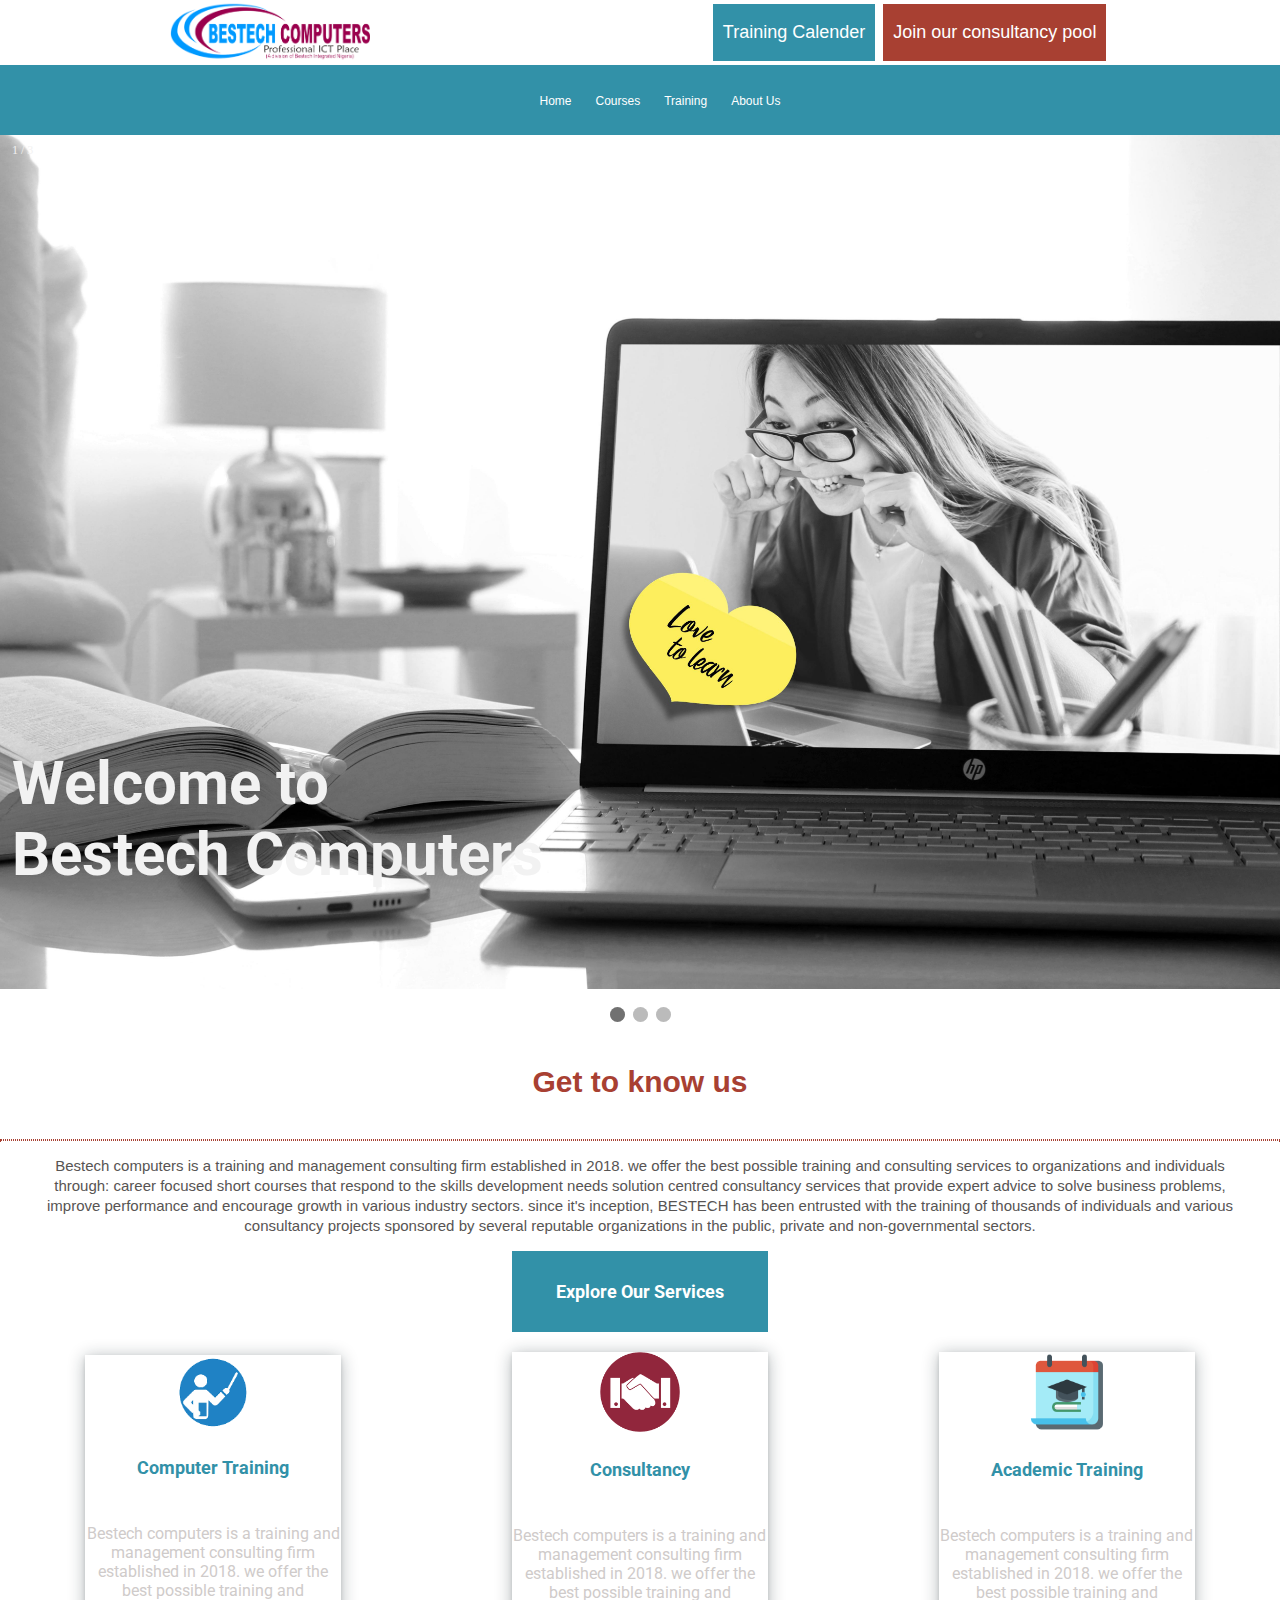
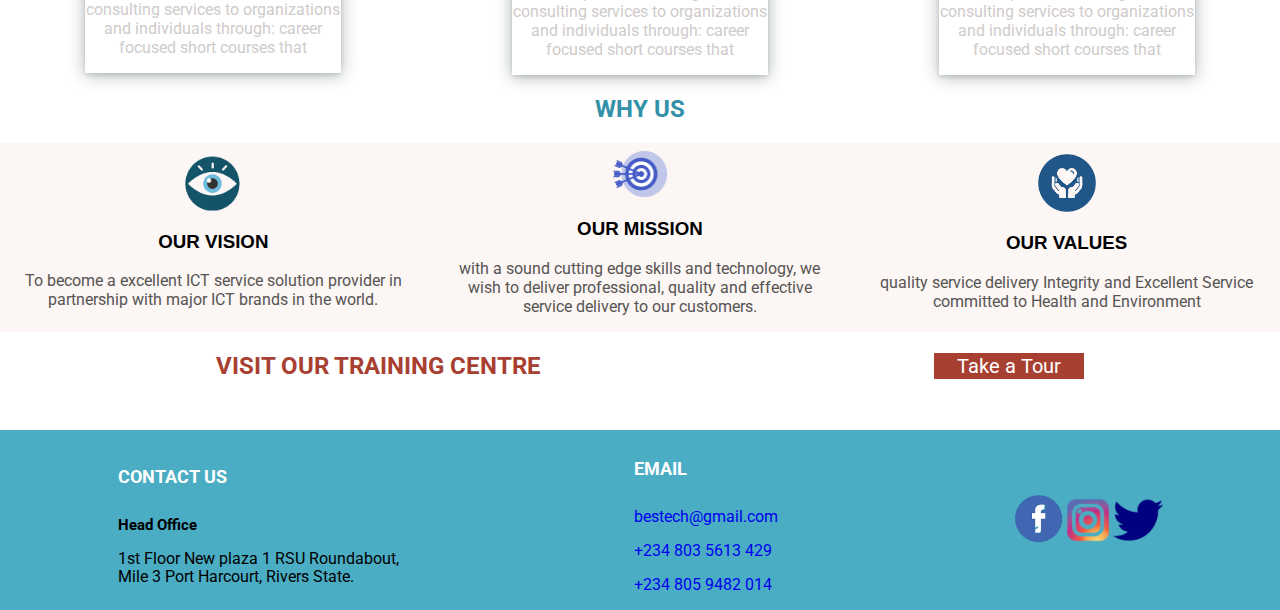
<file: bestech/index.html>
<!DOCTYPE html>
<html>
<head>
	<title>bestect-computers</title>
	<link rel="stylesheet" type="text/css" href="index.css">
	<link rel="preconnect" href="https://fonts.googleapis.com">
	<link rel="preconnect" href="https://fonts.gstatic.com" crossorigin>
	<link href="https://fonts.googleapis.com/css2?family=Roboto&display=swap" rel="stylesheet">
</head>
<body>
	<div class="nav-container">
		<img src="images/logo.png">

		<div class="insider">

				<div class="intext">
					<p class="training"> <a href="training-calender.html">Training Calender</a></p>
				</div>

				<div class="intext1">
					<p class="training"> <a href="consultancy.html">Join our consultancy pool</a></p>
				</div>	
		</div>

		

	</div>

	<div class="nav-container2">
			<nav>
			<ul>
				<li> <a href="index.html">Home</a></li>
				<li> <a href="courses.html">Courses</a></li>
				<li> <a href="training-calender.html">Training</a></li>
				<li> <a href="about.html">About Us</a></li>
			</ul>
		</nav>
	</div>

<!-- 
slide area begins here
 -->



<div class="slideshow-container">

<div class="mySlides fade">
  <div class="numbertext">1 / 3</div>
  <img src="images/img2.jpg" style="width:100%;">
  <div class="text"><h1>Welcome to <br>Bestech Computers</h1 style="color: rgb(50, 145, 168)"></div>
</div>

<div class="mySlides fade">
  <div class="numbertext">2 / 3</div>
  <img src="images/img5.jpg" style="width:100%;">
  <div class="text"><h1>Offering Best Tech Solutions</h1></div>
</div>

<div class="mySlides fade">
  <div class="numbertext">3 / 3</div>
  <img src="images/img1.jpg" style="width:100%;">
  <div class="text"><h1>Quality Training</h1></div>
</div>

</div>
<br>

<div style="text-align:center">
  <span class="dot"></span> 
  <span class="dot"></span> 
  <span class="dot"></span> 
</div>

<!-- about us container starts here -->

<div class="about-us">
	<h4>Get to know us</h4>
	<hr>
	<p class="text-get-to-know-us">Bestech computers is a training and management consulting firm established in 2018. we offer the best possible training and consulting services to organizations and individuals through: career focused short courses that respond to the skills development needs solution centred consultancy services that provide expert advice to solve business problems, improve performance and encourage growth in various industry sectors. since it's inception, BESTECH has been entrusted with the training of thousands of individuals and various consultancy projects sponsored by several reputable organizations in the public, private and non-governmental sectors.</p>
</div>

<!-- get to know us ends here -->

<div class="explore-ser">
	<div class="text-div"><h5 class="explore-text">Explore Our Services</h5></div>
</div>

<div class="service-box">
	<div class="sevice-container">
		<img src="images/training.png">
		<h6>Computer Training</h6>
		<p class="service-text">Bestech computers is a training and management consulting firm established in 2018. we offer the best possible training and consulting services to organizations and individuals through: career focused short courses that</p>
	</div>

	<div class="sevice-container">
		<img src="images/consultancy.png">
		<h6>Consultancy</h6>
		<p class="service-text">Bestech computers is a training and management consulting firm established in 2018. we offer the best possible training and consulting services to organizations and individuals through: career focused short courses that</p>
	</div>

	<div class="sevice-container">
		<img src="images/academic.png">
		<h6>Academic Training</h6>
		<p class="service-text">Bestech computers is a training and management consulting firm established in 2018. we offer the best possible training and consulting services to organizations and individuals through: career focused short courses that</p>
	</div>

</div>

<!-- Why us container starts here
 -->
 <div class="why-us2"><h2>Why US</h2></div>

<div class="why-us">
	<div class="why-us-cont">
		<img src="images/vision.png">
		<h3>OUR VISION</h3>
		<p class="service-text1">To become a excellent ICT service solution provider in partnership with major ICT brands in the world.</p>
	</div>

	<div class="why-us-cont">
		<img src="images/mission.png">
		<h3>OUR MISSION</h3>
		<p class="service-text1">with a sound cutting edge skills and technology,
		we wish to deliver professional, quality and effective service
		delivery to our customers.</p>
	</div>


	<div class="why-us-cont">
		<img src="images/values.png">
		<h3>OUR VALUES</h3>
		<p class="service-text1">quality service delivery
		Integrity and Excellent Service committed to Health and Environment</p>
	</div>


</div>

<div class="visit">
	<h2 class="reach-us">Visit Our Training Centre</h2>
	<button id="take-tour"> <a href="training-calender.html">Take a Tour</a></button>
</div>


<footer>
	<div class="foot">
		<h5 class="foot-head">CONTACT US</h5>
		<strong>Head Office</strong>
		<p class="foot-text">1st Floor New plaza 1 RSU Roundabout, <br> Mile 3 Port Harcourt, Rivers State.</p>
	</div>
	<div class="foot">
		<h5 class="foot-head">EMAIL</h5>
		<p class="foot-text"> <a href="mailto:bestech@gmail.com">bestech@gmail.com</a></p>
		<p class="foot-text"> <a href="tel: +234 803 5613 429,">+234 803 5613 429</a></p>
		<p class="foot-text"> <a href="tel: +234 803 5613 429,">+234 805 9482 014</a></p>
		
	</div>

	<div class="foot1">
		<div class="socials">
			<a href="https://facebook.com/bestech"> <img src="images/facebook.png"></a>
		</div>

		<div class="socials">
			<a href="https://instagram.com/bestech"> <img src="images/instagram.png"></a>
		</div>

		<div class="socials">
			<a href="https://twitter.com/bestech"> <img src="images/twitter.png"></a>
		</div>
	</div>

</footer>


<script type="text/javascript" src="js.js"></script>
</body>
</html>
</file>
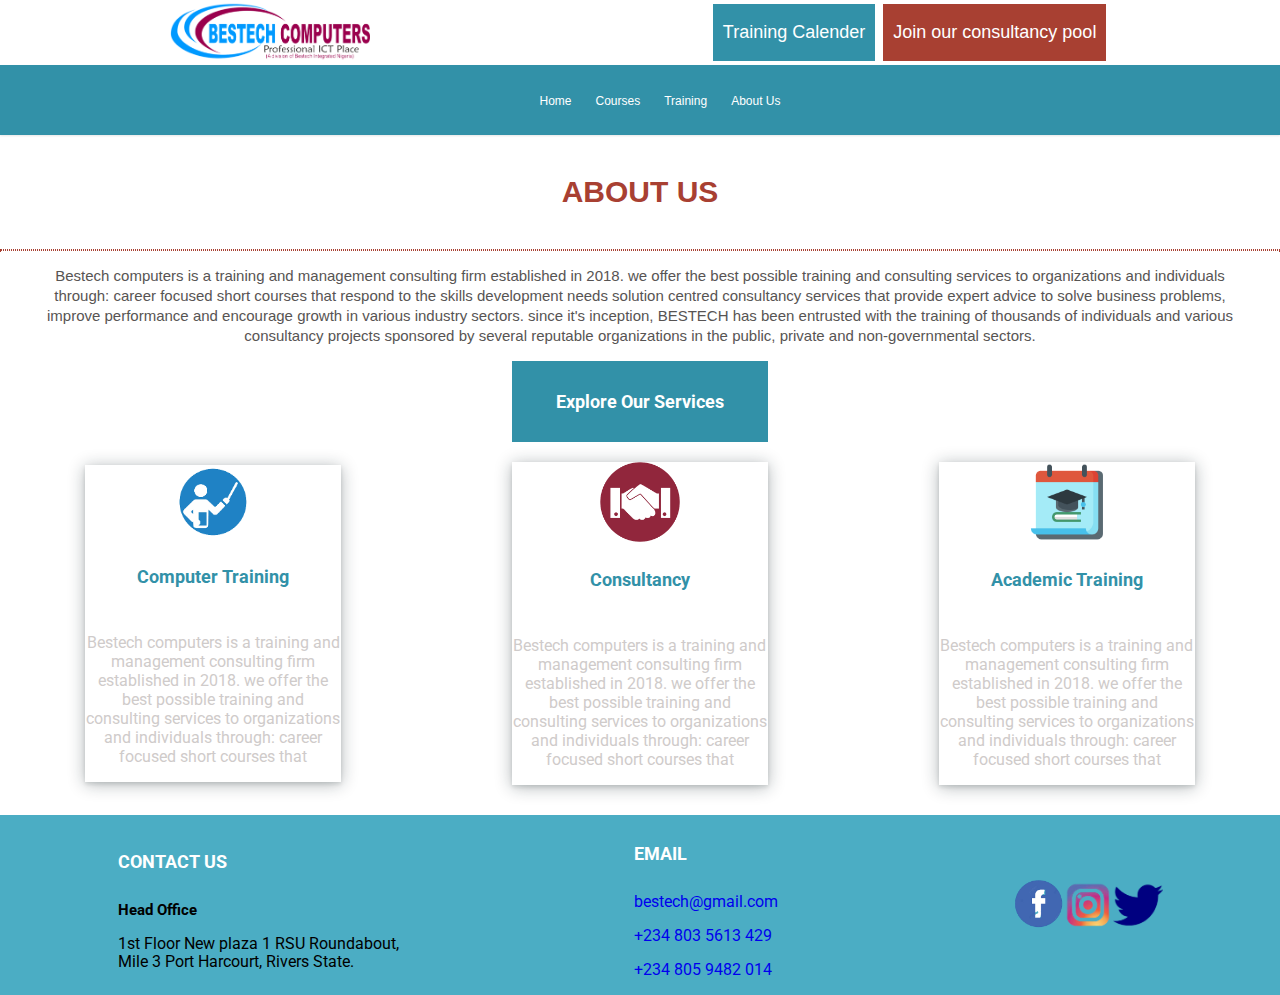
<file: bestech/about.html>
<!DOCTYPE html>
<html>
<head>
	<title>bestect-computers</title>
	<link rel="stylesheet" type="text/css" href="index.css">
	<link rel="preconnect" href="https://fonts.googleapis.com">
	<link rel="preconnect" href="https://fonts.gstatic.com" crossorigin>
	<link href="https://fonts.googleapis.com/css2?family=Roboto&display=swap" rel="stylesheet">
</head>
<body>
	<div class="nav-container">
		<img src="images/logo.png">

		<div class="insider">

				<div class="intext">
					<p class="training"> <a href="training-calender.html">Training Calender</a></p>
				</div>

				<div class="intext1">
					<p class="training"> <a href="consultancy.html">Join our consultancy pool</a></p>
				</div>	
		</div>

		

	</div>

	<div class="nav-container2">
			<nav>
			<ul>
				<li> <a href="index.html">Home</a></li>
				<li> <a href="courses.html">Courses</a></li>
				<li> <a href="training-calender.html">Training</a></li>
				<li> <a href="about.html">About Us</a></li>
			</ul>
		</nav>
	</div>

<!-- 
slide area begins here
 -->


<!-- about us container starts here -->

<div class="about-us">
	<h4>ABOUT US</h4>
	<hr>
	<p class="text-get-to-know-us">Bestech computers is a training and management consulting firm established in 2018. we offer the best possible training and consulting services to organizations and individuals through: career focused short courses that respond to the skills development needs solution centred consultancy services that provide expert advice to solve business problems, improve performance and encourage growth in various industry sectors. since it's inception, BESTECH has been entrusted with the training of thousands of individuals and various consultancy projects sponsored by several reputable organizations in the public, private and non-governmental sectors.</p>
</div>

<!-- get to know us ends here -->

<div class="explore-ser">
	<div class="text-div"><h5 class="explore-text">Explore Our Services</h5></div>
</div>

<div class="service-box">
	<div class="sevice-container">
		<img src="images/training.png">
		<h6>Computer Training</h6>
		<p class="service-text">Bestech computers is a training and management consulting firm established in 2018. we offer the best possible training and consulting services to organizations and individuals through: career focused short courses that</p>
	</div>

	<div class="sevice-container">
		<img src="images/consultancy.png">
		<h6>Consultancy</h6>
		<p class="service-text">Bestech computers is a training and management consulting firm established in 2018. we offer the best possible training and consulting services to organizations and individuals through: career focused short courses that</p>
	</div>

	<div class="sevice-container">
		<img src="images/academic.png">
		<h6>Academic Training</h6>
		<p class="service-text">Bestech computers is a training and management consulting firm established in 2018. we offer the best possible training and consulting services to organizations and individuals through: career focused short courses that</p>
	</div>

</div>

<!-- Why us container starts here
 -->
 

<footer>
	<div class="foot">
		<h5 class="foot-head">CONTACT US</h5>
		<strong>Head Office</strong>
		<p class="foot-text">1st Floor New plaza 1 RSU Roundabout, <br> Mile 3 Port Harcourt, Rivers State.</p>
	</div>
	<div class="foot">
		<h5 class="foot-head">EMAIL</h5>
		<p class="foot-text"> <a href="mailto:bestech@gmail.com">bestech@gmail.com</a></p>
		<p class="foot-text"> <a href="tel: +234 803 5613 429,">+234 803 5613 429</a></p>
		<p class="foot-text"> <a href="tel: +234 803 5613 429,">+234 805 9482 014</a></p>
		
	</div>

	<div class="foot1">
		<div class="socials">
			<a href="https://facebook.com/bestech"> <img src="images/facebook.png"></a>
		</div>

		<div class="socials">
			<a href="https://instagram.com/bestech"> <img src="images/instagram.png"></a>
		</div>

		<div class="socials">
			<a href="https://twitter.com/bestech"> <img src="images/twitter.png"></a>
		</div>
	</div>

</footer>


<script type="text/javascript" src="js.js"></script>
</body>
</html>
</file>
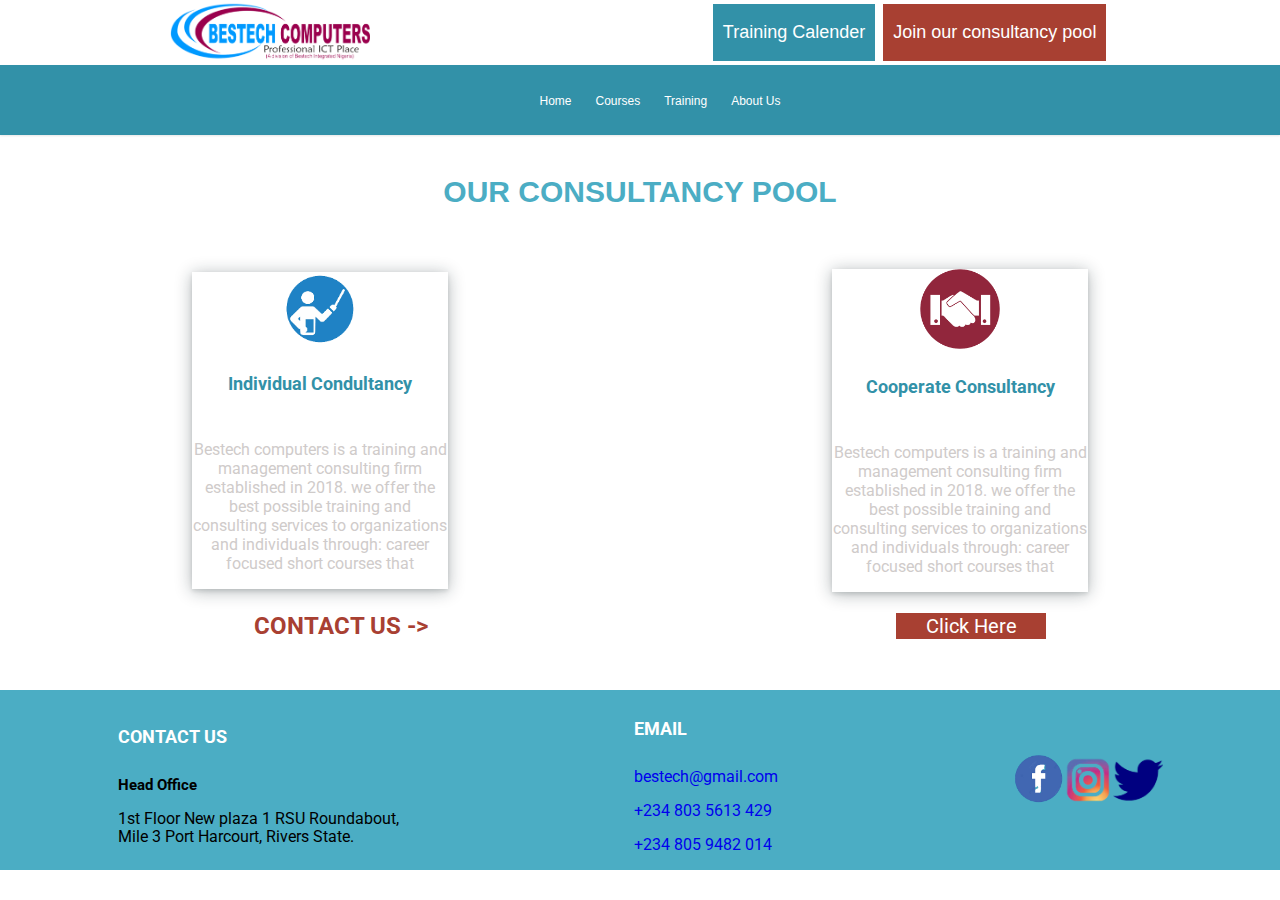
<file: bestech/consultancy.html>
<!DOCTYPE html>
<html>
<head>
	<title>Consultancy</title>
	<link rel="stylesheet" type="text/css" href="index.css">
	<link rel="preconnect" href="https://fonts.googleapis.com">
	<link rel="preconnect" href="https://fonts.gstatic.com" crossorigin>
	<link href="https://fonts.googleapis.com/css2?family=Roboto&display=swap" rel="stylesheet">
</head>
<body>
	<div class="nav-container">
		<img src="images/logo.png">

		<div class="insider">

				<div class="intext">
					<p class="training"> <a href="training-calender.html">Training Calender</a></p>
				</div>

				<div class="intext1">
					<p class="training"> <a href="consultancy.html">Join our consultancy pool</a></p>
				</div>	
		</div>

		

	</div>

	<div class="nav-container2">
			<nav>
			<ul>
				<li> <a href="index.html">Home</a></li>
				<li> <a href="courses.html">Courses</a></li>
				<li> <a href="training-calender.html">Training</a></li>
				<li> <a href="about.html">About Us</a></li>
			</ul>
		</nav>
	</div>

<!-- 
slide area begins here
 -->


<!-- 
<div class="slideshow-container">

<div class="mySlides fade">
  <div class="numbertext">1 / 3</div>
  <img src="images/img2.jpg" style="width:100%;">
  <div class="text"><h1>Welcome to <br>Bestech Computers</h1 style="color: rgb(50, 145, 168)"></div>
</div>

<div class="mySlides fade">
  <div class="numbertext">2 / 3</div>
  <img src="images/img5.jpg" style="width:100%;">
  <div class="text"><h1>Offering Best Tech Solutions</h1></div>
</div>

<div class="mySlides fade">
  <div class="numbertext">3 / 3</div>
  <img src="images/img1.jpg" style="width:100%;">
  <div class="text"><h1>Quality Training</h1></div>
</div>

</div>
<br>

<div style="text-align:center">
  <span class="dot"></span> 
  <span class="dot"></span> 
  <span class="dot"></span> 
</div>
 -->
<!-- about us container starts here -->

<div class="about-us">
	<h4 class="consulting">OUR CONSULTANCY POOL</h4>
<!-- 	<p class="text-get-to-know-us">Bestech computers is a training and management consulting firm established in 2018. we offer the best possible training and consulting services to organizations and individuals through: career focused short courses that respond to the skills development needs solution centred consultancy services that provide expert advice to solve business problems, improve performance and encourage growth in various industry sectors. since it's inception, BESTECH has been entrusted with the training of thousands of individuals and various consultancy projects sponsored by several reputable organizations in the public, private and non-governmental sectors.</p>
</div> -->

<!-- get to know us ends here -->

<!-- <div class="explore-ser">
	<div class="text-div"><h5 class="explore-text">Explore Our Services</h5></div>
</div> -->

<div class="service-box">
	<div class="sevice-container">
		<img src="images/training.png">
		<h6>Individual Condultancy</h6>
		<p class="service-text">Bestech computers is a training and management consulting firm established in 2018. we offer the best possible training and consulting services to organizations and individuals through: career focused short courses that</p>
	</div>

	<div class="sevice-container">
		<img src="images/consultancy.png">
		<h6>Cooperate Consultancy</h6>
		<p class="service-text">Bestech computers is a training and management consulting firm established in 2018. we offer the best possible training and consulting services to organizations and individuals through: career focused short courses that</p>
	</div>

</div>

<!-- Why us container starts here
 -->
 <!-- <div class="why-us2"><h2>Why US</h2></div>

<div class="why-us">
	<div class="why-us-cont">
		<img src="images/vision.png">
		<h3>OUR VISION</h3>
		<p class="service-text1">To become a excellent ICT service solution provider in partnership with major ICT brands in the world.</p>
	</div>

	<div class="why-us-cont">
		<img src="images/mission.png">
		<h3>OUR MISSION</h3>
		<p class="service-text1">with a sound cutting edge skills and technology,
		we wish to deliver professional, quality and effective service
		delivery to our customers.</p>
	</div>


	<div class="why-us-cont">
		<img src="images/values.png">
		<h3>OUR VALUES</h3>
		<p class="service-text1">quality service delivery
		Integrity and Excellent Service committed to Health and Environment</p>
	</div>


</div>
 -->
<div class="visit">
	<h2 class="reach-us">Contact US -></h2>
	<button id="take-tour"> <a href="register.html">Click Here</a></button>
</div>


<footer>
	<div class="foot">
		<h5 class="foot-head">CONTACT US</h5>
		<strong>Head Office</strong>
		<p class="foot-text">1st Floor New plaza 1 RSU Roundabout, <br> Mile 3 Port Harcourt, Rivers State.</p>
	</div>
	<div class="foot">
		<h5 class="foot-head">EMAIL</h5>
		<p class="foot-text"> <a href="mailto:bestech@gmail.com">bestech@gmail.com</a></p>
		<p class="foot-text"> <a href="tel: +234 803 5613 429,">+234 803 5613 429</a></p>
		<p class="foot-text"> <a href="tel: +234 803 5613 429,">+234 805 9482 014</a></p>
		
	</div>

	<div class="foot1">
		<div class="socials">
			<a href="https://facebook.com/bestech"> <img src="images/facebook.png"></a>
		</div>

		<div class="socials">
			<a href="https://instagram.com/bestech"> <img src="images/instagram.png"></a>
		</div>

		<div class="socials">
			<a href="https://twitter.com/bestech"> <img src="images/twitter.png"></a>
		</div>
	</div>

</footer>


<script type="text/javascript" src="js.js"></script>
</body>
</html>
</file>
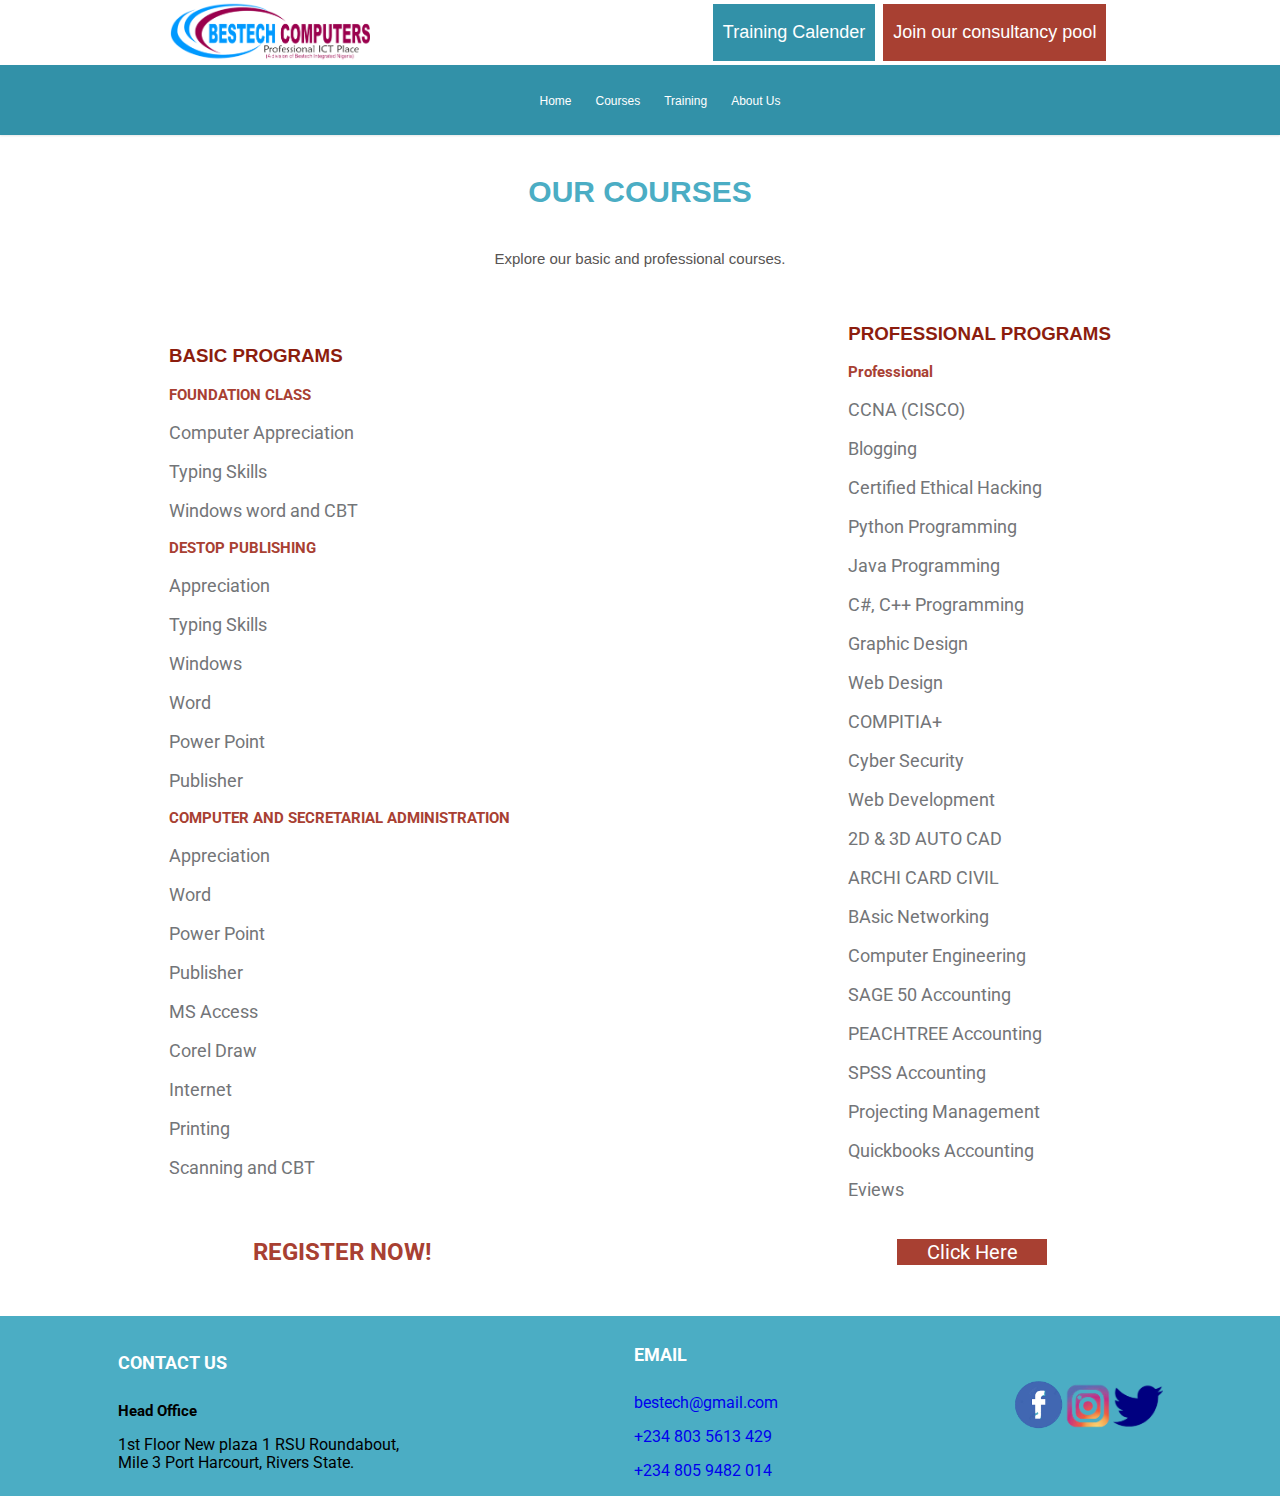
<file: bestech/courses.html>
<!DOCTYPE html>
<html>
<head>
	<title>courses</title>
	<link rel="stylesheet" type="text/css" href="courses.css">
	<link rel="preconnect" href="https://fonts.googleapis.com">
	<link rel="preconnect" href="https://fonts.gstatic.com" crossorigin>
	<link href="https://fonts.googleapis.com/css2?family=Roboto&display=swap" rel="stylesheet">
</head>
<body>
	<div class="nav-container">
		<img src="images/logo.png">

		<div class="insider">

				<div class="intext">
					<p class="training"> <a href="training-calender.html">Training Calender</a></p>
				</div>

				<div class="intext1">
					<p class="training"> <a href="consultancy.html">Join our consultancy pool</a></p>
				</div>	
		</div>

		

	</div>

	<div class="nav-container2">
			<nav>
			<ul>
				<li> <a href="index.html">Home</a></li>
				<li> <a href="courses.html">Courses</a></li>
				<li> <a href="training-calender.html">Training</a></li>
				<li> <a href="about.html">About Us</a></li>
			</ul>
		</nav>
	</div>

<!-- 
slide area begins here
 -->


<!-- 
<div class="slideshow-container">

<div class="mySlides fade">
  <div class="numbertext">1 / 3</div>
  <img src="images/img2.jpg" style="width:100%;">
  <div class="text"><h1>Welcome to <br>Bestech Computers</h1 style="color: rgb(50, 145, 168)"></div>
</div>

<div class="mySlides fade">
  <div class="numbertext">2 / 3</div>
  <img src="images/img5.jpg" style="width:100%;">
  <div class="text"><h1>Offering Best Tech Solutions</h1></div>
</div>

<div class="mySlides fade">
  <div class="numbertext">3 / 3</div>
  <img src="images/img1.jpg" style="width:100%;">
  <div class="text"><h1>Quality Training</h1></div>
</div>

</div>
<br>

<div style="text-align:center">
  <span class="dot"></span> 
  <span class="dot"></span> 
  <span class="dot"></span> 
</div>
 -->
<!-- about us container starts here -->

<div class="about-us">
	<h4 class="consulting">OUR COURSES</h4>
	<p class="text-get-to-know-us">Explore our basic and professional courses.</p>
</div>

<!-- get to know us ends here -->

<!-- <div class="explore-ser">
	<div class="text-div"><h5 class="explore-text">Explore Our Services</h5></div>
</div> -->

<div class="service-box">
	<div class="sevice-container">
		<h3 class="course-head1">BASIC PROGRAMS</h3>
		<strong class="course-head">FOUNDATION CLASS</strong>
		<p class="courses-text">Computer Appreciation</p>
		<p class="courses-text">Typing Skills</p>
		<p class="courses-text">Windows word and CBT</p>

		<strong class="course-head">DESTOP PUBLISHING</strong>
		<p class="courses-text">Appreciation</p>
		<p class="courses-text">Typing Skills</p>
		<p class="courses-text">Windows</p>
		<p class="courses-text">Word</p>
		<p class="courses-text">Power Point</p>
		<p class="courses-text">Publisher</p>

		<strong class="course-head">COMPUTER AND SECRETARIAL ADMINISTRATION</strong>
		<p class="courses-text">Appreciation</p>
		<p class="courses-text">Word</p>
		<p class="courses-text">Power Point</p>
		<p class="courses-text">Publisher</p>
		<p class="courses-text">MS Access</p>
		<p class="courses-text">Corel Draw</p>
		<p class="courses-text">Internet</p>
		<p class="courses-text">Printing</p>
		<p class="courses-text">Scanning and CBT</p>

	</div>


	<div class="sevice-container">
		<h3 class="course-head1">PROFESSIONAL PROGRAMS</h3>
		<strong class="course-head">Professional</strong>
		<p class="courses-text">CCNA (CISCO)</p>
		<p class="courses-text">Blogging</p>
		<p class="courses-text">Certified Ethical Hacking</p>
		<p class="courses-text">Python Programming</p>
		<p class="courses-text">Java Programming</p>
		<p class="courses-text">C#, C++ Programming</p>
		<p class="courses-text">Graphic Design</p>
		<p class="courses-text">Web Design</p>
		<p class="courses-text">COMPITIA+</p>
		<p class="courses-text">Cyber Security</p>
		<p class="courses-text">Web Development</p>
		<p class="courses-text">2D & 3D AUTO CAD</p>
		<p class="courses-text">ARCHI CARD CIVIL</p>
		<p class="courses-text">BAsic Networking</p>
		<p class="courses-text">Computer Engineering</p>
		<p class="courses-text">SAGE 50 Accounting</p>
		<p class="courses-text">PEACHTREE Accounting</p>
		<p class="courses-text">SPSS Accounting</p>
		<p class="courses-text">Projecting Management</p>
		<p class="courses-text">Quickbooks Accounting</p>
		<p class="courses-text">Eviews</p>


	</div>

</div>



<!-- Why us container starts here
 -->
 <!-- <div class="why-us2"><h2>Why US</h2></div>

<div class="why-us">
	<div class="why-us-cont">
		<img src="images/vision.png">
		<h3>OUR VISION</h3>
		<p class="service-text1">To become a excellent ICT service solution provider in partnership with major ICT brands in the world.</p>
	</div>

	<div class="why-us-cont">
		<img src="images/mission.png">
		<h3>OUR MISSION</h3>
		<p class="service-text1">with a sound cutting edge skills and technology,
		we wish to deliver professional, quality and effective service
		delivery to our customers.</p>
	</div>


	<div class="why-us-cont">
		<img src="images/values.png">
		<h3>OUR VALUES</h3>
		<p class="service-text1">quality service delivery
		Integrity and Excellent Service committed to Health and Environment</p>
	</div>


</div>
 -->
<div class="visit">
	<h2 class="reach-us">REGISTER NOW!</h2>
	<button id="take-tour"> <a href="register.html">Click Here</a></button>
</div>


<footer>
	<div class="foot">
		<h5 class="foot-head">CONTACT US</h5>
		<strong>Head Office</strong>
		<p class="foot-text">1st Floor New plaza 1 RSU Roundabout, <br> Mile 3 Port Harcourt, Rivers State.</p>
	</div>
	<div class="foot">
		<h5 class="foot-head">EMAIL</h5>
		<p class="foot-text"> <a href="mailto:bestech@gmail.com">bestech@gmail.com</a></p>
		<p class="foot-text"> <a href="tel: +234 803 5613 429,">+234 803 5613 429</a></p>
		<p class="foot-text"> <a href="tel: +234 803 5613 429,">+234 805 9482 014</a></p>
		
	</div>

	<div class="foot1">
		<div class="socials">
			<a href="https://facebook.com/bestech"> <img src="images/facebook.png"></a>
		</div>

		<div class="socials">
			<a href="https://instagram.com/bestech"> <img src="images/instagram.png"></a>
		</div>

		<div class="socials">
			<a href="https://twitter.com/bestech"> <img src="images/twitter.png"></a>
		</div>
	</div>

</footer>


<script type="text/javascript" src="js.js"></script>
</body>
</html>
</file>
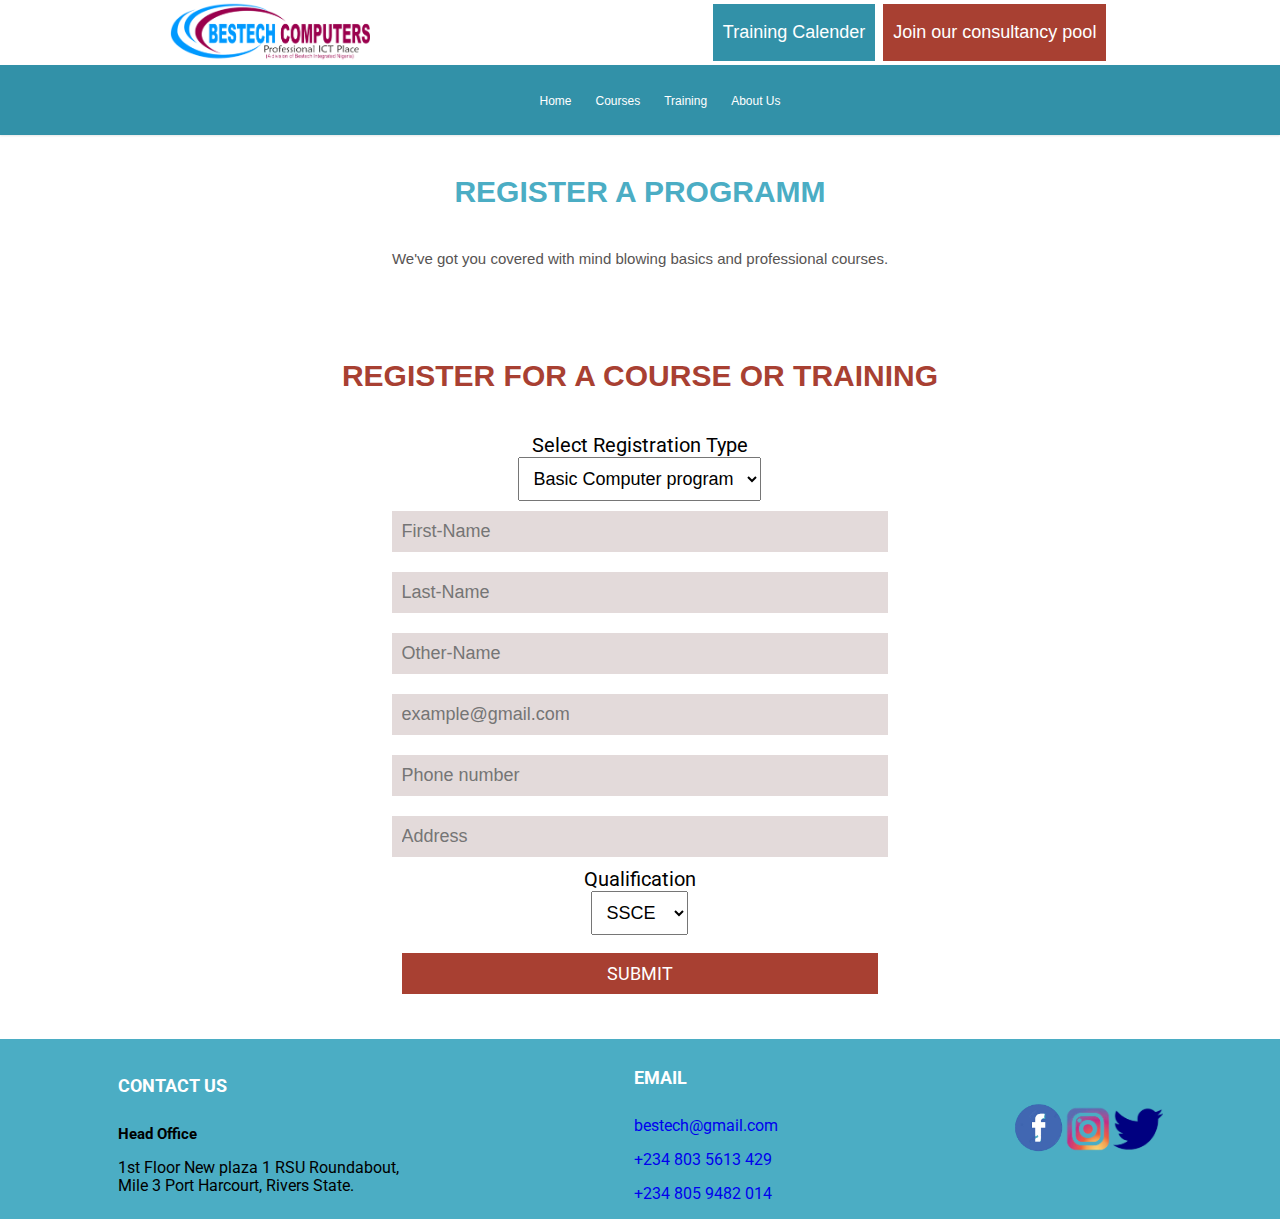
<file: bestech/register.html>
<!DOCTYPE html>
<html>
<head>
	<title>register</title>
	<link rel="stylesheet" type="text/css" href="register.css">
	<link rel="preconnect" href="https://fonts.googleapis.com">
	<link rel="preconnect" href="https://fonts.gstatic.com" crossorigin>
	<link href="https://fonts.googleapis.com/css2?family=Roboto&display=swap" rel="stylesheet">
</head>
<body>
	<div class="nav-container">
		<img src="images/logo.png">

		<div class="insider">

				<div class="intext">
					<p class="training"> <a href="training-calender.html">Training Calender</a></p>
				</div>

				<div class="intext1">
					<p class="training"> <a href="consultancy.html">Join our consultancy pool</a></p>
				</div>	
		</div>

		

	</div>

	<div class="nav-container2">
			<nav>
			<ul>
				<li> <a href="index.html">Home</a></li>
				<li> <a href="courses.html">Courses</a></li>
				<li> <a href="training-calender.html">Training</a></li>
				<li> <a href="#">About Us</a></li>
			</ul>
		</nav>
	</div>

<!-- 
slide area begins here
 -->


<!-- 
<div class="slideshow-container">

<div class="mySlides fade">
  <div class="numbertext">1 / 3</div>
  <img src="images/img2.jpg" style="width:100%;">
  <div class="text"><h1>Welcome to <br>Bestech Computers</h1 style="color: rgb(50, 145, 168)"></div>
</div>

<div class="mySlides fade">
  <div class="numbertext">2 / 3</div>
  <img src="images/img5.jpg" style="width:100%;">
  <div class="text"><h1>Offering Best Tech Solutions</h1></div>
</div>

<div class="mySlides fade">
  <div class="numbertext">3 / 3</div>
  <img src="images/img1.jpg" style="width:100%;">
  <div class="text"><h1>Quality Training</h1></div>
</div>

</div>
<br>

<div style="text-align:center">
  <span class="dot"></span> 
  <span class="dot"></span> 
  <span class="dot"></span> 
</div>
 -->
<!-- about us container starts here -->

<div class="about-us">
	<h4 class="consulting">REGISTER A PROGRAMM</h4>
	<p class="text-get-to-know-us">We've got you covered with mind blowing basics and professional courses.</p>
</div>

<!-- get to know us ends here -->

<!-- <div class="explore-ser">
	<div class="text-div"><h5 class="explore-text">Explore Our Services</h5></div>
</div> -->

<div class="service-box">
	<div class="sevice-container">
		<form>
			<h4>REGISTER FOR A COURSE OR TRAINING</h4>

			<label for="type">Select Registration Type</label> <br>
			<select id="reg-type"> 
				<option>Basic Computer program</option>
				<option>Consultancy Program</option>
				<option>Professional Program</option>
			</select>

			
			<input type="text" name="first-name" placeholder="First-Name" id="first-name" required><br>

			<input type="text" name="last-name" placeholder="Last-Name" id="last-name" required><br>

			<input type="text" name="other-name" placeholder="Other-Name" id="other-name" required><br>

			<input type="email" name="email" placeholder="example@gmail.com" id="email" required><br>

			<input type="tel" name="tel" placeholder="Phone number" id="tel" required><br>
			<input type="tex" name="address" placeholder="Address" id="address" required><br>

			<label for="type">Qualification</label> <br>
			<select id="qualification"> 
				<option>SSCE</option>
				<option>ND</option>
				<option>HND</option>
				<option>B.SC</option>
				<option>M.Sc</option>
				<option>Others</option>
			</select> <br>

			<button type="submit" id="submit">SUBMIT</button>

		
		</form>
		

	</div>

</div>



<!-- Why us container starts here
 -->
 <!-- <div class="why-us2"><h2>Why US</h2></div>

<div class="why-us">
	<div class="why-us-cont">
		<img src="images/vision.png">
		<h3>OUR VISION</h3>
		<p class="service-text1">To become a excellent ICT service solution provider in partnership with major ICT brands in the world.</p>
	</div>

	<div class="why-us-cont">
		<img src="images/mission.png">
		<h3>OUR MISSION</h3>
		<p class="service-text1">with a sound cutting edge skills and technology,
		we wish to deliver professional, quality and effective service
		delivery to our customers.</p>
	</div>


	<div class="why-us-cont">
		<img src="images/values.png">
		<h3>OUR VALUES</h3>
		<p class="service-text1">quality service delivery
		Integrity and Excellent Service committed to Health and Environment</p>
	</div>


</div>
 -->
<!-- <div class="visit">
	<h2 class="reach-us">REGISTER NOW!</h2>
	<button id="take-tour"> <a href="#">Click Here</a></button>
</div>
 -->

<footer>
	<div class="foot">
		<h5 class="foot-head">CONTACT US</h5>
		<strong>Head Office</strong>
		<p class="foot-text">1st Floor New plaza 1 RSU Roundabout, <br> Mile 3 Port Harcourt, Rivers State.</p>
	</div>
	<div class="foot">
		<h5 class="foot-head">EMAIL</h5>
		<p class="foot-text"> <a href="mailto:bestech@gmail.com">bestech@gmail.com</a></p>
		<p class="foot-text"> <a href="tel: +234 803 5613 429,">+234 803 5613 429</a></p>
		<p class="foot-text"> <a href="tel: +234 803 5613 429,">+234 805 9482 014</a></p>
		
	</div>

	<div class="foot1">
		<div class="socials">
			<a href="https://facebook.com/bestech"> <img src="images/facebook.png"></a>
		</div>

		<div class="socials">
			<a href="https://instagram.com/bestech"> <img src="images/instagram.png"></a>
		</div>

		<div class="socials">
			<a href="https://twitter.com/bestech"> <img src="images/twitter.png"></a>
		</div>
	</div>

</footer>


<script type="text/javascript" src="register.js"></script>
<script src="https://smtpjs.com/v3/smtp.js">
</script>

</body>
</html>
</file>
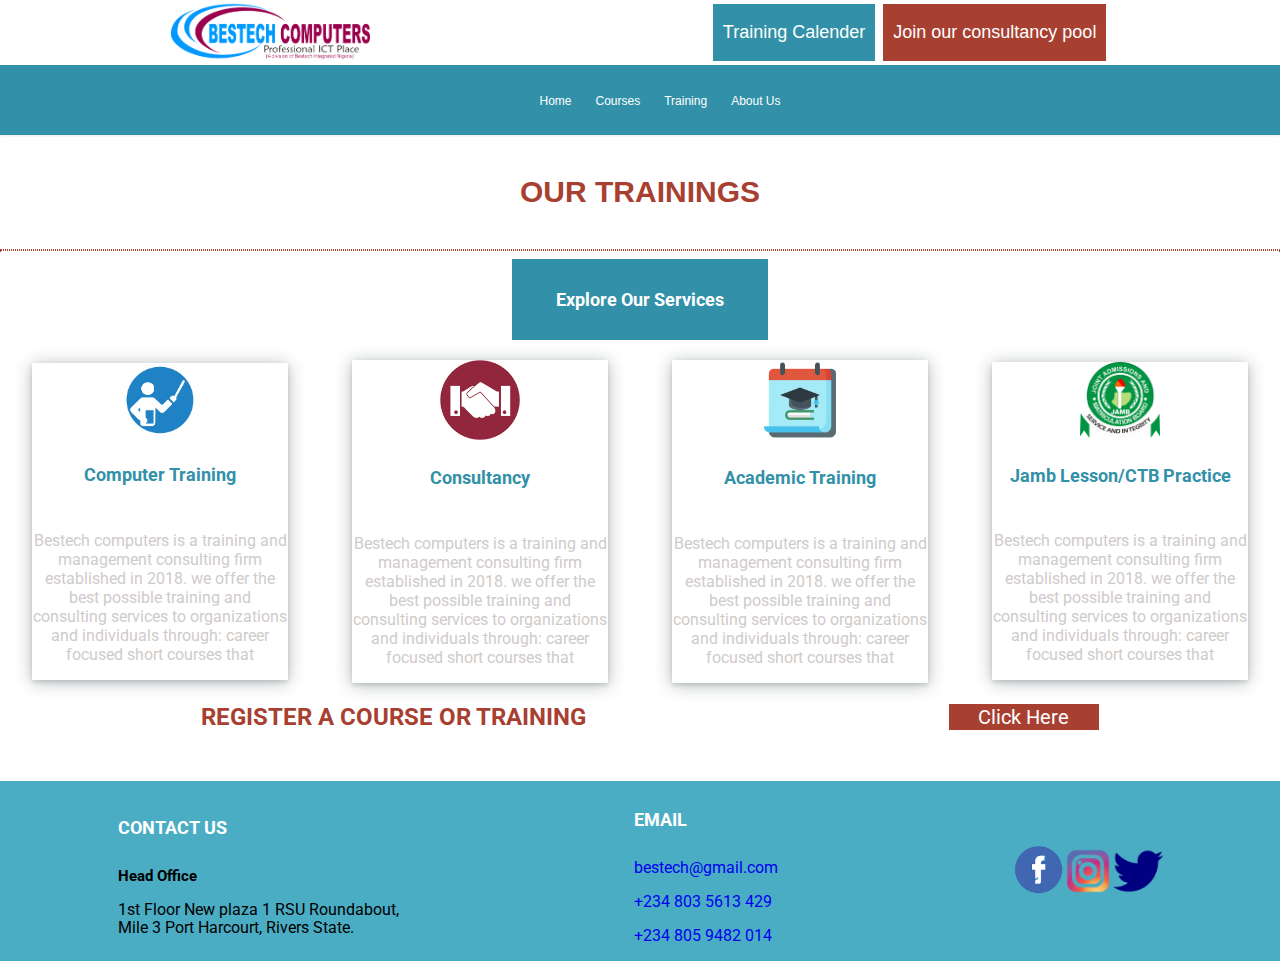
<file: bestech/training-calender.html>
<!DOCTYPE html>
<html>
<head>
	<title>Trainig-Calendar</title>
	<link rel="stylesheet" type="text/css" href="index.css">
	<link rel="preconnect" href="https://fonts.googleapis.com">
	<link rel="preconnect" href="https://fonts.gstatic.com" crossorigin>
	<link href="https://fonts.googleapis.com/css2?family=Roboto&display=swap" rel="stylesheet">
</head>
<body>
	<div class="nav-container">
		<img src="images/logo.png">

		<div class="insider">

				<div class="intext">
					<p class="training"> <a href="training-calender.html">Training Calender</a></p>
				</div>

				<div class="intext1">
					<p class="training"> <a href="consultancy.html">Join our consultancy pool</a></p>
				</div>	
		</div>

		

	</div>

	<div class="nav-container2">
			<nav>
			<ul>
				<li> <a href="index.html">Home</a></li>
				<li> <a href="courses.html">Courses</a></li>
				<li> <a href="training-calender.html">Training</a></li>
				<li> <a href="about.html">About Us</a></li>
			</ul>
		</nav>
	</div>

<!-- 
slide area begins here
 -->


<!-- 
<div class="slideshow-container">

<div class="mySlides fade">
  <div class="numbertext">1 / 3</div>
  <img src="images/img2.jpg" style="width:100%;">
  <div class="text"><h1>Welcome to <br>Bestech Computers</h1 style="color: rgb(50, 145, 168)"></div>
</div>

<div class="mySlides fade">
  <div class="numbertext">2 / 3</div>
  <img src="images/img5.jpg" style="width:100%;">
  <div class="text"><h1>Offering Best Tech Solutions</h1></div>
</div>

<div class="mySlides fade">
  <div class="numbertext">3 / 3</div>
  <img src="images/img1.jpg" style="width:100%;">
  <div class="text"><h1>Quality Training</h1></div>
</div>

</div>
<br>

<div style="text-align:center">
  <span class="dot"></span> 
  <span class="dot"></span> 
  <span class="dot"></span> 
</div>
 -->
<!-- about us container starts here -->

<div class="about-us">
	<h4>OUR TRAININGS</h4>
	<hr>
<!-- 	<p class="text-get-to-know-us">Bestech computers is a training and management consulting firm established in 2018. we offer the best possible training and consulting services to organizations and individuals through: career focused short courses that respond to the skills development needs solution centred consultancy services that provide expert advice to solve business problems, improve performance and encourage growth in various industry sectors. since it's inception, BESTECH has been entrusted with the training of thousands of individuals and various consultancy projects sponsored by several reputable organizations in the public, private and non-governmental sectors.</p>
</div> -->

<!-- get to know us ends here -->

<div class="explore-ser">
	<div class="text-div"><h5 class="explore-text">Explore Our Services</h5></div>
</div>

<div class="service-box">
	<div class="sevice-container">
		<img src="images/training.png">
		<h6>Computer Training</h6>
		<p class="service-text">Bestech computers is a training and management consulting firm established in 2018. we offer the best possible training and consulting services to organizations and individuals through: career focused short courses that</p>
	</div>

	<div class="sevice-container">
		<img src="images/consultancy.png">
		<h6>Consultancy</h6>
		<p class="service-text">Bestech computers is a training and management consulting firm established in 2018. we offer the best possible training and consulting services to organizations and individuals through: career focused short courses that</p>
	</div>

	<div class="sevice-container">
		<img src="images/academic.png">
		<h6>Academic Training</h6>
		<p class="service-text">Bestech computers is a training and management consulting firm established in 2018. we offer the best possible training and consulting services to organizations and individuals through: career focused short courses that</p>
	</div>

	<div class="sevice-container">
		<img src="images/jamb.png">
		<h6>Jamb Lesson/CTB Practice</h6>
		<p class="service-text">Bestech computers is a training and management consulting firm established in 2018. we offer the best possible training and consulting services to organizations and individuals through: career focused short courses that</p>
	</div>

</div>

<!-- Why us container starts here
 -->
 <!-- <div class="why-us2"><h2>Why US</h2></div>

<div class="why-us">
	<div class="why-us-cont">
		<img src="images/vision.png">
		<h3>OUR VISION</h3>
		<p class="service-text1">To become a excellent ICT service solution provider in partnership with major ICT brands in the world.</p>
	</div>

	<div class="why-us-cont">
		<img src="images/mission.png">
		<h3>OUR MISSION</h3>
		<p class="service-text1">with a sound cutting edge skills and technology,
		we wish to deliver professional, quality and effective service
		delivery to our customers.</p>
	</div>


	<div class="why-us-cont">
		<img src="images/values.png">
		<h3>OUR VALUES</h3>
		<p class="service-text1">quality service delivery
		Integrity and Excellent Service committed to Health and Environment</p>
	</div>


</div>
 -->
<div class="visit">
	<h2 class="reach-us">Register a Course or Training</h2>
	<button id="take-tour"> <a href="register.html">Click Here</a></button>
</div>


<footer>
	<div class="foot">
		<h5 class="foot-head">CONTACT US</h5>
		<strong>Head Office</strong>
		<p class="foot-text">1st Floor New plaza 1 RSU Roundabout, <br> Mile 3 Port Harcourt, Rivers State.</p>
	</div>
	<div class="foot">
		<h5 class="foot-head">EMAIL</h5>
		<p class="foot-text"> <a href="mailto:bestech@gmail.com">bestech@gmail.com</a></p>
		<p class="foot-text"> <a href="tel: +234 803 5613 429,">+234 803 5613 429</a></p>
		<p class="foot-text"> <a href="tel: +234 803 5613 429,">+234 805 9482 014</a></p>
		
	</div>

	<div class="foot1">
		<div class="socials">
			<a href="https://facebook.com/bestech"> <img src="images/facebook.png"></a>
		</div>

		<div class="socials">
			<a href="https://instagram.com/bestech"> <img src="images/instagram.png"></a>
		</div>

		<div class="socials">
			<a href="https://twitter.com/bestech"> <img src="images/twitter.png"></a>
		</div>
	</div>

</footer>


<script type="text/javascript" src="js.js"></script>
</body>
</html>
</file>
<file: bestech/index.css>
@import url('https://fonts.googleapis.com/css2?family=Roboto&display=swap');

body{margin: 0px;
	padding: 0px
}

.nav-container{
	width: 100%;
	display: flex;
	align-items: center;
	justify-content: space-around;
	background: #fff;
	box-shadow: rgba(0, 0, 0, 0.1) 0px 1px 2px 0px;

}

.nav-container2{
	width: 100%;
	display: flex;
	align-items: center;
	justify-content: space-around;
	background: rgb(50, 145, 168);
	box-shadow: rgba(0, 0, 0, 0.1) 0px 1px 2px 0px;

}



.nav-container img{
	width: 200px;
	height: auto;
}

.insider{
	display: flex;
	align-items: center;
	justify-content: space-between;
}


.intext{
	background: rgb(50, 145, 168);
	margin: 4px;
}

.intext1{
	background: rgb(168, 64, 50);
	margin: 4px;
}

.training{
	padding-left: 10px;
	padding-right: 10px;
	color: #fff;
	font-family: arial;
	font-size: 18px;
}

.training a{
	color: #fff;
	text-decoration: none;
	color: #fff;
}




ul li{
	display: inline-block;
	margin: 5px;
	padding: 5px;
}

li a{
	color: #fff;
	text-decoration: none;
	font-family: arial;
	font-size: 12px;
	transition: 1sec east-in;
}

li a:hover{
	color: rgb(168, 64, 50);
	cursor: pointer;
}



/*Slide show design begins here*/
.mySlides {display: none;}
img {vertical-align: middle;}

/* Slideshow container */
.slideshow-container {
  max-width: 100%;
  width: 100%;
  position: relative;
  margin: auto;
}

/* Caption text */
.text {
  color: #f2f2f2;
  font-size: 30px;
  padding: 8px 12px;
  position: absolute;
  bottom: 50px;
  width: 100%;
  text-align: left;
  font-family: roboto;
}

/* Number text (1/3 etc) */
.numbertext {
  color: #f2f2f2;
  font-size: 12px;
  padding: 8px 12px;
  position: absolute;
  top: 0;
}

/* The dots/bullets/indicators */
.dot {
  height: 15px;
  width: 15px;
  margin: 0 2px;
  background-color: #bbb;
  border-radius: 50%;
  display: inline-block;
  transition: background-color 0.6s ease;
}

.active {
  background-color: #717171;
}

/* Fading animation */
.fade {
  animation-name: fade;
  animation-duration: 1.5s;
}

@keyframes fade {
  from {opacity: .4} 
  to {opacity: 1}
}

/* On smaller screens, decrease text size */
@media only screen and (max-width: 300px) {
  .text {font-size: 11px}
}

/*Get to know us begins here*/

.about-us{
	width: 100%;
	
	
}

h4{
	color: rgb(168, 64, 50);
	font-family: arial, roboto, sanserif;
	font-size: 30px;
	text-align: center;
}


hr{
	width: 10%
	margin-top: -10px;
	border: solid 1px rgb(168, 64, 50); 
	border-style: dotted;
}
.text-get-to-know-us{
	padding-right: 30px;
	padding-left: 30px;
	font-family: arial, roboto;
	text-align: center;
	font-size: 15px;
	line-height: 20px;
	color: rgb(87, 84, 83);
}



/*.explore-container{
	width: 100%;
	display: flex;
	align-items: center;
	justify-content: center;
	box-sizing: border-box;
	box-shadow: rgba(0, 0, 0, 0.16) 0px 3px 6px, rgba(0, 0, 0, 0.23) 0px 3px 6px;
}


.inner-about-us{
	display: flex;
	align-items: center;
	justify-content: space-around;
	box-sizing: border-box;
	box-shadow: rgba(0, 0, 0, 0.16) 0px 3px 6px, rgba(0, 0, 0, 0.23) 0px 3px 6px;
}


.content img{
	width: 80px;
}*/


.explore-ser{
	width: 100%;
	display: flex;
	align-items: center;
	justify-content: center;

}

.text-div{
	background: rgb(50, 145, 168);
	width: 20%;
}

.explore-text{
	color: #fff;
	text-align: center;
	font-family: roboto;
	font-size: 18px;
}

.service-box{
	width: 100%;
	display: flex;
	align-items: center;
	justify-content: space-around;
	box-sizing: border-box;
	box-shadow:
	box-shadow: rgba(0, 0, 0, 0.16) 0px 3px 6px, rgba(0, 0, 0, 0.23) 0px 3px 6px; 
}

.sevice-container{
	text-align: center;
	width: 20%;
	margin-top: 20px;
	margin-bottom: 0px;
	box-shadow: rgba(14, 30, 37, 0.12) 0px 2px 4px 0px, rgba(14, 30, 37, 0.32) 0px 2px 16px 0px;
	transition: width 1s; 
}

.sevice-container:hover{
	ba
	cursor: pointer;
}


.sevice-container img{
	width: 80px
}

h6{
	color: rgb(50, 145, 168);
	font-family: roboto;
	font-size: 18px;
	margin-top: 15px;
	padding: 12px;
}

.service-text{
	margin-top: -8px;
	text-align: center;
	font-family: roboto;
	color: rgb(207, 203, 202);
}

/*About us container starts here*/

h2{
	color: rgb(50, 145, 168);
	text-align: center;
	font-family: roboto;
	text-transform: uppercase;
}

.why-us{
	display: flex;
	align-items: center;
	justify-content: space-around;
	width: 100%;
	background: rgb(252, 246, 245);
	margin-top: 15px;
}


.why-us-cont{
	margin-top: 5px;
	text-align: center;
	display: block;
	align-items: center;
	justify-content: center;
	width: 30%;
}
.why-us-cont img{
	width: 60px;

}

h3{
	font-family: arial;
}

.service-text1{
	color:  rgb(87, 84, 83);
	font-family: roboto;
}

.visit{
	width: 100%;
	display: flex;
	align-items: center;
	justify-content: space-around;
}

/*reach us paragraph contiues here*/

.reach-us{
	color: rgb(168, 64, 50);
	margin-left: 20px;
}


#take-tour{
	background: rgb(168, 64, 50);
	border: none;
	width: 150px;

}

#take-tour a{
	color: #fff;
	font-family: roboto;
	font-size: 20px;
	padding-top: 10px;
	padding-bottom: 10px;
	text-decoration: none;
}

#take-tour:hover{
	background: rgb(50, 145, 168);
	color: 

}

footer{
	width: 100%;
	display: flex;
	align-items: center;
	justify-content: space-around;
	background: rgb(75, 173, 196);
	margin-top: 30px;
}

.foot{
	line-height: 18px;
}

.foot1{
	display: flex;
	justify-content: space-around;
}


.foot1 img{
	width: 50px;
}



strong{
	font-family: roboto;
	font-size: 15px;
}

.foot-text{
	font-family: roboto;
}

.foot-text a{
	font-family: roboto;
	text-decoration: none;
}

.foot-text a:hover{
	text-decoration: underline;
	color: rgb(168, 64, 50);
}

.foot-head{
	color: #fff;
	font-family: roboto;
	font-size: 18px;
}

/*training calender starts here*/

.consulting{
	color: rgb(75, 173, 196);
}

/*courses styling starts here*/


/*responsive styling starts here */

@media (max-width: 800px) {

	.service-box{
		flex-direction: column;
	}

	.sevice-container{
		text-align: center;
		width: 70%;
		
}


	.footer{
		flex-direction: column;
	}

	.why-us{
		display: flex;
		flex-direction: column;
	}



  

}
</file>
<file: bestech/courses.css>
@import url('https://fonts.googleapis.com/css2?family=Roboto&display=swap');

body{margin: 0px;
	padding: 0px
}

.nav-container{
	width: 100%;
	display: flex;
	align-items: center;
	justify-content: space-around;
	background: #fff;
	box-shadow: rgba(0, 0, 0, 0.1) 0px 1px 2px 0px;

}

.nav-container2{
	width: 100%;
	display: flex;
	align-items: center;
	justify-content: space-around;
	background: rgb(50, 145, 168);
	box-shadow: rgba(0, 0, 0, 0.1) 0px 1px 2px 0px;

}



.nav-container img{
	width: 200px;
	height: auto;
}

.insider{
	display: flex;
	align-items: center;
	justify-content: space-between;
}


.intext{
	background: rgb(50, 145, 168);
	margin: 4px;
}

.intext1{
	background: rgb(168, 64, 50);
	margin: 4px;
}

.training{
	padding-left: 10px;
	padding-right: 10px;
	color: #fff;
	font-family: arial;
	font-size: 18px;
}

.training a{
	color: #fff;
	text-decoration: none;
	color: #fff;
}




ul li{
	display: inline-block;
	margin: 5px;
	padding: 5px;
}

li a{
	color: #fff;
	text-decoration: none;
	font-family: arial;
	font-size: 12px;
	transition: 1sec east-in;
}

li a:hover{
	color: rgb(168, 64, 50);
	cursor: pointer;
}



/*Slide show design begins here*/
.mySlides {display: none;}
img {vertical-align: middle;}

/* Slideshow container */
.slideshow-container {
  max-width: 100%;
  width: 100%;
  position: relative;
  margin: auto;
}

/* Caption text */
.text {
  color: #f2f2f2;
  font-size: 30px;
  padding: 8px 12px;
  position: absolute;
  bottom: 50px;
  width: 100%;
  text-align: left;
  font-family: roboto;
}

/* Number text (1/3 etc) */
.numbertext {
  color: #f2f2f2;
  font-size: 12px;
  padding: 8px 12px;
  position: absolute;
  top: 0;
}

/* The dots/bullets/indicators */
.dot {
  height: 15px;
  width: 15px;
  margin: 0 2px;
  background-color: #bbb;
  border-radius: 50%;
  display: inline-block;
  transition: background-color 0.6s ease;
}

.active {
  background-color: #717171;
}

/* Fading animation */
.fade {
  animation-name: fade;
  animation-duration: 1.5s;
}

@keyframes fade {
  from {opacity: .4} 
  to {opacity: 1}
}

/* On smaller screens, decrease text size */
@media only screen and (max-width: 300px) {
  .text {font-size: 11px}
}

/*Get to know us begins here*/

.about-us{
	width: 100%;
	
	
}

h4{
	color: rgb(168, 64, 50);
	font-family: arial, roboto, sanserif;
	font-size: 30px;
	text-align: center;
}


hr{
	width: 10%
	margin-top: -10px;
	border: solid 1px rgb(168, 64, 50); 
	border-style: dotted;
}
.text-get-to-know-us{
	padding-right: 30px;
	padding-left: 30px;
	font-family: arial, roboto;
	text-align: center;
	font-size: 15px;
	line-height: 20px;
	color: rgb(87, 84, 83);
}



/*.explore-container{
	width: 100%;
	display: flex;
	align-items: center;
	justify-content: center;
	box-sizing: border-box;
	box-shadow: rgba(0, 0, 0, 0.16) 0px 3px 6px, rgba(0, 0, 0, 0.23) 0px 3px 6px;
}


.inner-about-us{
	display: flex;
	align-items: center;
	justify-content: space-around;
	box-sizing: border-box;
	box-shadow: rgba(0, 0, 0, 0.16) 0px 3px 6px, rgba(0, 0, 0, 0.23) 0px 3px 6px;
}


.content img{
	width: 80px;
}*/


.explore-ser{
	width: 100%;
	display: flex;
	align-items: center;
	justify-content: center;

}

.text-div{
	background: rgb(50, 145, 168);
	width: 20%;
}

.explore-text{
	color: #fff;
	text-align: center;
	font-family: roboto;
	font-size: 18px;
}

.service-box{
	width: 100%;
	display: flex;
	align-items: center;
	justify-content: space-around;
	box-sizing: border-box;
	box-shadow:
	box-shadow: rgba(0, 0, 0, 0.16) 0px 3px 6px, rgba(0, 0, 0, 0.23) 0px 3px 6px; 
}

.sevice-container{
	text-align: center;
	width: auto;
	margin-top: 20px;
	margin-bottom: 0px;
	text-align: left;
	transition: width 1s; 
}

/*.sevice-container:hover{
	width: 21%;
	cursor: pointer;
}*/


.sevice-container img{
	width: 80px
}

h6{
	color: rgb(50, 145, 168);
	font-family: roboto;
	font-size: 18px;
	margin-top: 15px;
	padding: 12px;
}

.service-text{
	margin-top: -8px;
	text-align: center;
	font-family: roboto;
	color: rgb(207, 203, 202);
}

/*About us container starts here*/

h2{
	color: rgb(50, 145, 168);
	text-align: center;
	font-family: roboto;
	text-transform: uppercase;
}

.why-us{
	display: flex;
	align-items: center;
	justify-content: space-around;
	width: 100%;
	background: rgb(252, 246, 245);
	margin-top: 15px;
}


.why-us-cont{
	margin-top: 5px;
	text-align: center;
	display: block;
	align-items: center;
	justify-content: center;
	width: 30%;
}
.why-us-cont img{
	width: 60px;

}

h3{
	font-family: arial;
}

.service-text1{
	color:  rgb(87, 84, 83);
	font-family: roboto;
}

.visit{
	width: 100%;
	display: flex;
	align-items: center;
	justify-content: space-around;
}

/*reach us paragraph contiues here*/

.reach-us{
	color: rgb(168, 64, 50);
	margin-left: 20px;
}


#take-tour{
	background: rgb(168, 64, 50);
	border: none;
	width: 150px;

}

#take-tour a{
	color: #fff;
	font-family: roboto;
	font-size: 20px;
	padding-top: 10px;
	padding-bottom: 10px;
	text-decoration: none;
}

#take-tour:hover{
	background: rgb(50, 145, 168);
	color: 

}

footer{
	width: 100%;
	display: flex;
	align-items: center;
	justify-content: space-around;
	background: rgb(75, 173, 196);
	margin-top: 30px;
}

.foot{
	line-height: 18px;
}

.foot1{
	display: flex;
	justify-content: space-around;
}


.foot1 img{
	width: 50px;
}



strong{
	font-family: roboto;
	font-size: 15px;
}

.foot-text{
	font-family: roboto;
}

.foot-text a{
	font-family: roboto;
	text-decoration: none;
}

.foot-text a:hover{
	text-decoration: underline;
	color: rgb(168, 64, 50);
}

.foot-head{
	color: #fff;
	font-family: roboto;
	font-size: 18px;
}

/*training calender starts here*/

.consulting{
	color: rgb(75, 173, 196);
}

/*courses styling starts here*/

/*table{
	background: #fff;
}
th{
	background: rgb(168, 64, 50);
	color: #fff;
	margin-right: 30px;
	margin-left: 30px;
	padding-left: 15px
	padding-right: 15px;
	padding-top: 10px;
	padding-bottom: 10px; 
}*/

.course-head{
	color: rgb(168, 64, 50);
}

.courses-text{
	font-size: 18px;
	font-family: roboto;
	color: rgb(115, 117, 120);
}

.course-head1{
	color: rgb(140, 29, 14);
}
</file>
<file: bestech/register.css>
@import url('https://fonts.googleapis.com/css2?family=Roboto&display=swap');

body{margin: 0px;
	padding: 0px
}

.nav-container{
	width: 100%;
	display: flex;
	align-items: center;
	justify-content: space-around;
	background: #fff;
	box-shadow: rgba(0, 0, 0, 0.1) 0px 1px 2px 0px;

}

.nav-container2{
	width: 100%;
	display: flex;
	align-items: center;
	justify-content: space-around;
	background: rgb(50, 145, 168);
	box-shadow: rgba(0, 0, 0, 0.1) 0px 1px 2px 0px;

}



.nav-container img{
	width: 200px;
	height: auto;
}

.insider{
	display: flex;
	align-items: center;
	justify-content: space-between;
}


.intext{
	background: rgb(50, 145, 168);
	margin: 4px;
}

.intext1{
	background: rgb(168, 64, 50);
	margin: 4px;
}

.training{
	padding-left: 10px;
	padding-right: 10px;
	color: #fff;
	font-family: arial;
	font-size: 18px;
}

.training a{
	color: #fff;
	text-decoration: none;
	color: #fff;
}




ul li{
	display: inline-block;
	margin: 5px;
	padding: 5px;
}

li a{
	color: #fff;
	text-decoration: none;
	font-family: arial;
	font-size: 12px;
	transition: 1sec east-in;
}

li a:hover{
	color: rgb(168, 64, 50);
	cursor: pointer;
}



/*Slide show design begins here*/
.mySlides {display: none;}
img {vertical-align: middle;}

/* Slideshow container */
.slideshow-container {
  max-width: 100%;
  width: 100%;
  position: relative;
  margin: auto;
}

/* Caption text */
.text {
  color: #f2f2f2;
  font-size: 30px;
  padding: 8px 12px;
  position: absolute;
  bottom: 50px;
  width: 100%;
  text-align: left;
  font-family: roboto;
}

/* Number text (1/3 etc) */
.numbertext {
  color: #f2f2f2;
  font-size: 12px;
  padding: 8px 12px;
  position: absolute;
  top: 0;
}

/* The dots/bullets/indicators */
.dot {
  height: 15px;
  width: 15px;
  margin: 0 2px;
  background-color: #bbb;
  border-radius: 50%;
  display: inline-block;
  transition: background-color 0.6s ease;
}

.active {
  background-color: #717171;
}

/* Fading animation */
.fade {
  animation-name: fade;
  animation-duration: 1.5s;
}

@keyframes fade {
  from {opacity: .4} 
  to {opacity: 1}
}

/* On smaller screens, decrease text size */
@media only screen and (max-width: 300px) {
  .text {font-size: 11px}
}

/*Get to know us begins here*/

.about-us{
	width: 100%;
	
	
}

h4{
	color: rgb(168, 64, 50);
	font-family: arial, roboto, sanserif;
	font-size: 30px;
	text-align: center;
}


hr{
	width: 10%
	margin-top: -10px;
	border: solid 1px rgb(168, 64, 50); 
	border-style: dotted;
}
.text-get-to-know-us{
	padding-right: 30px;
	padding-left: 30px;
	font-family: arial, roboto;
	text-align: center;
	font-size: 15px;
	line-height: 20px;
	color: rgb(87, 84, 83);
}



/*.explore-container{
	width: 100%;
	display: flex;
	align-items: center;
	justify-content: center;
	box-sizing: border-box;
	box-shadow: rgba(0, 0, 0, 0.16) 0px 3px 6px, rgba(0, 0, 0, 0.23) 0px 3px 6px;
}


.inner-about-us{
	display: flex;
	align-items: center;
	justify-content: space-around;
	box-sizing: border-box;
	box-shadow: rgba(0, 0, 0, 0.16) 0px 3px 6px, rgba(0, 0, 0, 0.23) 0px 3px 6px;
}


.content img{
	width: 80px;
}*/


.explore-ser{
	width: 100%;
	display: flex;
	align-items: center;
	justify-content: center;

}

.text-div{
	background: rgb(50, 145, 168);
	width: 20%;
}

.explore-text{
	color: #fff;
	text-align: center;
	font-family: roboto;
	font-size: 18px;
}

.service-box{
	width: 100%;
	display: flex;
	align-items: center;
	justify-content: space-around;
	box-sizing: border-box;
	box-shadow:
	box-shadow: rgba(0, 0, 0, 0.16) 0px 3px 6px, rgba(0, 0, 0, 0.23) 0px 3px 6px; 
}

.sevice-container{
	text-align: center;
	width: auto;
	margin-top: 20px;
	margin-bottom: 0px;
	display: flex;
	align-items: center;
	justify-content: center;


}

/*.sevice-container:hover{
	width: 21%;
	cursor: pointer;
}*/


.sevice-container img{
	width: 80px
}

h6{
	color: rgb(50, 145, 168);
	font-family: roboto;
	font-size: 18px;
	margin-top: 15px;
	padding: 12px;
}

.service-text{
	margin-top: -8px;
	text-align: center;
	font-family: roboto;
	color: rgb(207, 203, 202);
}

/*About us container starts here*/

h2{
	color: rgb(50, 145, 168);
	text-align: center;
	font-family: roboto;
	text-transform: uppercase;
}

.why-us{
	display: flex;
	align-items: center;
	justify-content: space-around;
	width: 100%;
	background: rgb(252, 246, 245);
	margin-top: 15px;
}


.why-us-cont{
	margin-top: 5px;
	text-align: center;
	display: block;
	align-items: center;
	justify-content: center;
	width: 30%;
}
.why-us-cont img{
	width: 60px;

}

h3{
	font-family: arial;
}

.service-text1{
	color:  rgb(87, 84, 83);
	font-family: roboto;
}

.visit{
	width: 100%;
	display: flex;
	align-items: center;
	justify-content: space-around;
}

/*reach us paragraph contiues here*/

.reach-us{
	color: rgb(168, 64, 50);
	margin-left: 20px;
}


#take-tour{
	background: rgb(168, 64, 50);
	border: none;
	width: 150px;

}

#take-tour a{
	color: #fff;
	font-family: roboto;
	font-size: 20px;
	padding-top: 10px;
	padding-bottom: 10px;
	text-decoration: none;
}

#take-tour:hover{
	background: rgb(50, 145, 168);
	color: 

}

footer{
	width: 100%;
	display: flex;
	align-items: center;
	justify-content: space-around;
	background: rgb(75, 173, 196);
	margin-top: 30px;
}

.foot{
	line-height: 18px;
}

.foot1{
	display: flex;
	justify-content: space-around;
}


.foot1 img{
	width: 50px;
}



strong{
	font-family: roboto;
	font-size: 15px;
}

.foot-text{
	font-family: roboto;
}

.foot-text a{
	font-family: roboto;
	text-decoration: none;
}

.foot-text a:hover{
	text-decoration: underline;
	color: rgb(168, 64, 50);
}

.foot-head{
	color: #fff;
	font-family: roboto;
	font-size: 18px;
}

/*training calender starts here*/

.consulting{
	color: rgb(75, 173, 196);
}

/*courses styling starts here*/

/*table{
	background: #fff;
}
th{
	background: rgb(168, 64, 50);
	color: #fff;
	margin-right: 30px;
	margin-left: 30px;
	padding-left: 15px
	padding-right: 15px;
	padding-top: 10px;
	padding-bottom: 10px; 
}*/

.course-head{
	color: rgb(168, 64, 50);
}

.courses-text{
	font-size: 18px;
	font-family: roboto;
	color: rgb(115, 117, 120);
}

.course-head1{
	color: rgb(140, 29, 14);
}

form{
	align-items: center;
	justify-content: center;
	margin: 15px;
	text-align: center;
	font-family: roboto;
}


label{
	font-size: 20px;
	margin-top: 15px;
}
form input{

}

input{
	font-size: 18px;
	padding: 10px;
	width: 80%;
	margin: 10px;
	border: none;
	background: rgb(227, 218, 218);
}


input:active{
	border: none;
}


}form select{
	width: 70%

}
select{
	font-size: 18px;
	padding: 10px;
}

option{
	color: rgb(50, 145, 168); 
}

#submit{
	width: 80%;
	margin-top: 18px;
	font-size: 18px;
	font-family: roboto;
	padding: 10px;
	border: none;
	background: rgb(168, 64, 50);
	color: #fff;

}

#submit:hover{
	cursor: pointer;
	background: rgb(168, 64, 20);
	

}
</file>
